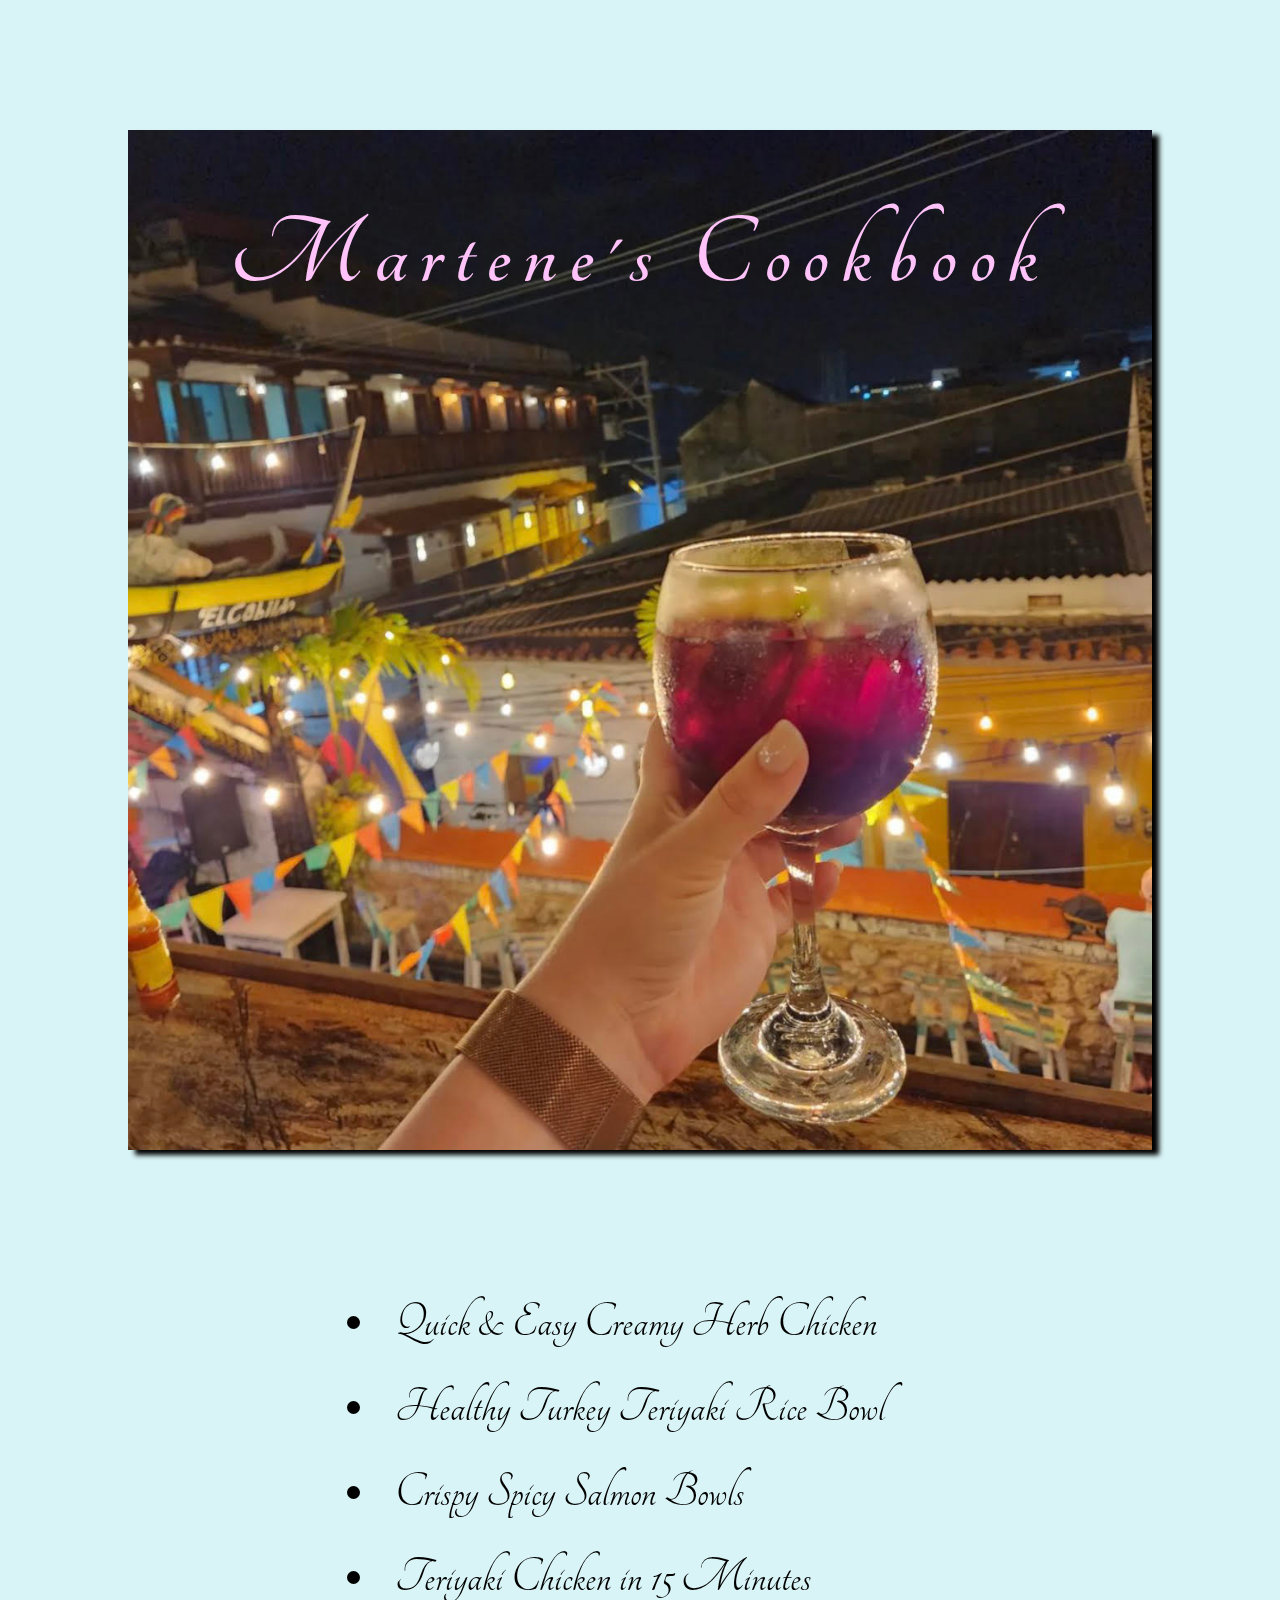
<file: index.html>
<!DOCTYPE html>
<html lang="en">
<head>
    <meta charset="UTF-8">
    <meta http-equiv="X-UA-Compatible" content="IE=edge">
    <meta name="viewport" content="width=device-width, initial-scale=1.0">
    <title>Document</title>
    <link rel="stylesheet" href="styles.css">
    <link rel="stylesheet" href="https://fonts.googleapis.com/css?family=Tangerine">
</head>
<body>
    
    <div id="main">

        
        <div id="cup-container">
            <h1>Martene's Cookbook</h1>
            <img id="cup-pic" src="./pictures/martene-cup.jpg" alt="picture of a nice drink">
        </div>
        
        <div id="recipes-list">
            <ul >
                <li><a href="./recipes/creamy-herb-chicken.html">Quick & Easy Creamy Herb Chicken</a></li>
                <li><a href="./recipes/turkey-teriyaki-rice-bowl.html">Healthy Turkey Teriyaki Rice Bowl</a></li>
                <li><a href="./recipes/crispy-spicy-salmon-bowls.html">Crispy Spicy Salmon Bowls</a></li>
                <li><a href="./recipes/teriyaki-chicken.html">Teriyaki Chicken in 15 Minutes</a></li>
            </ul>
        </div>
    </div>
</body>
</html>
</file>
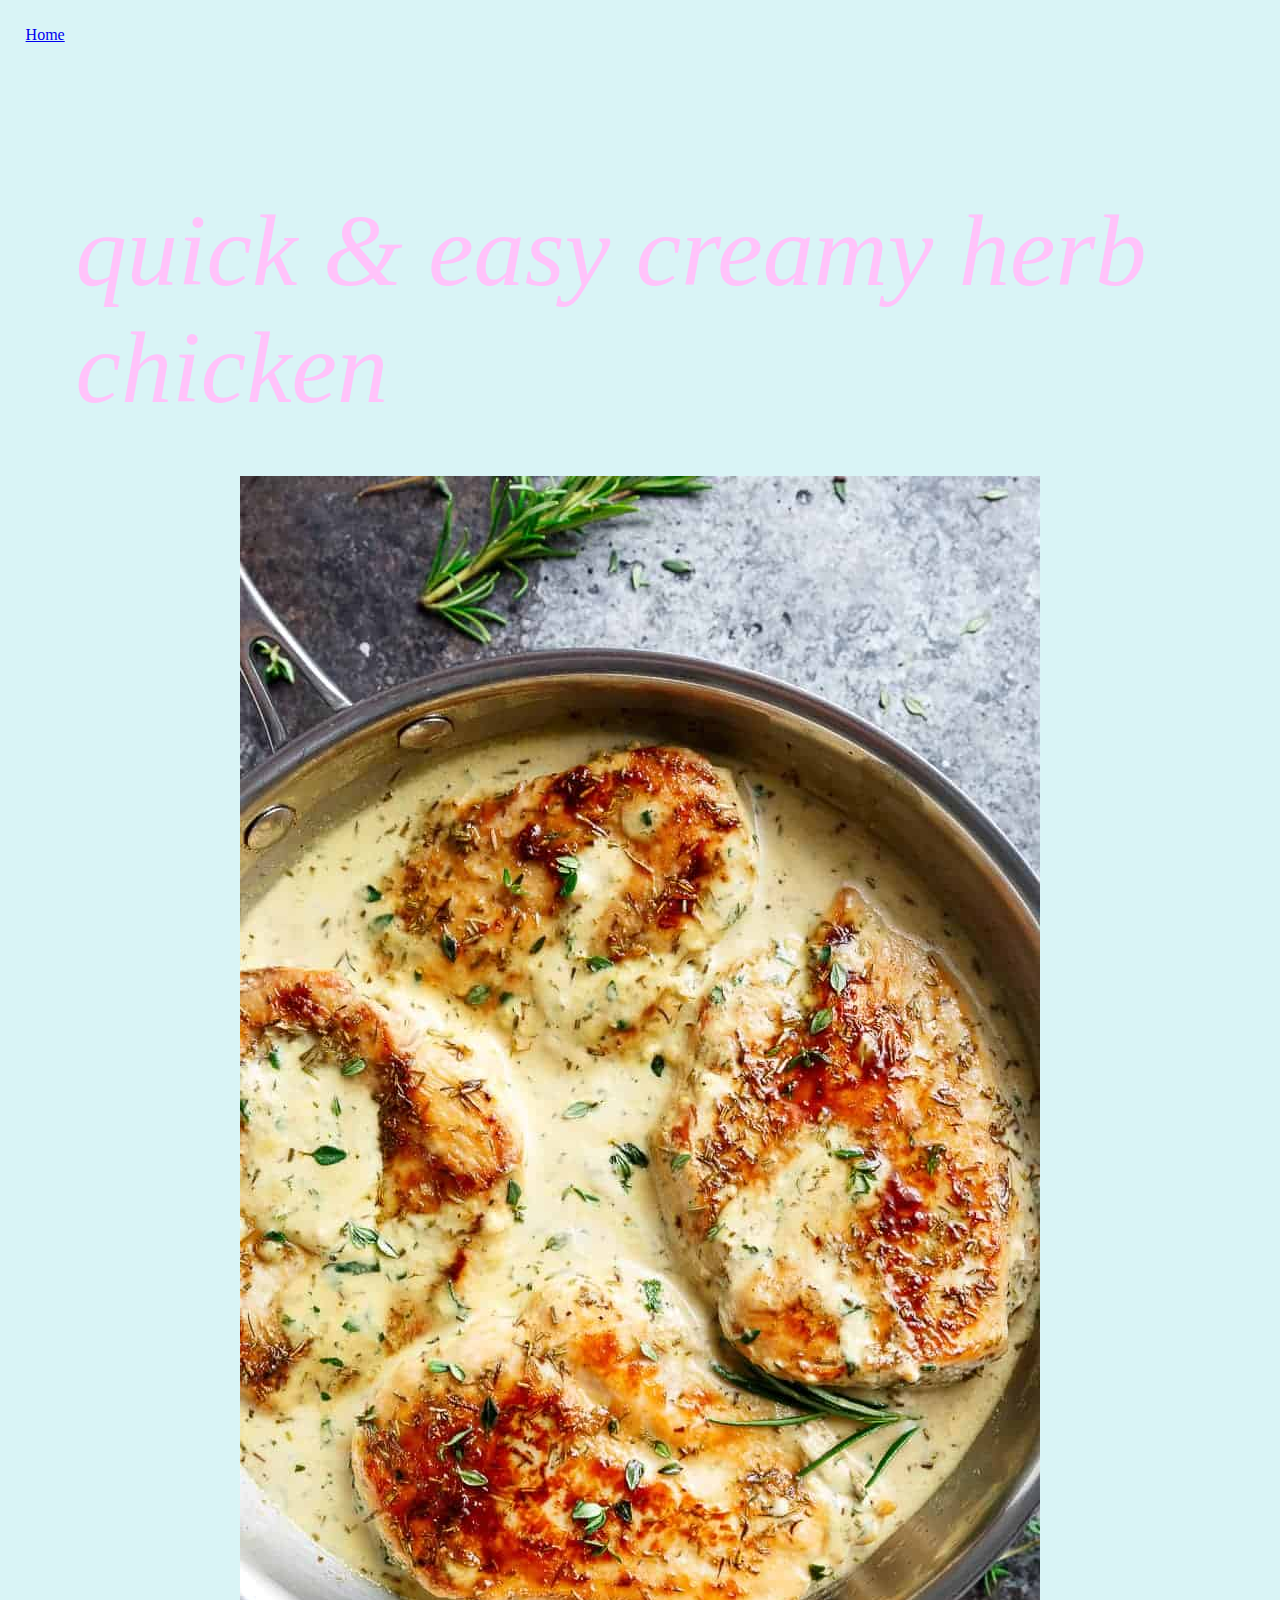
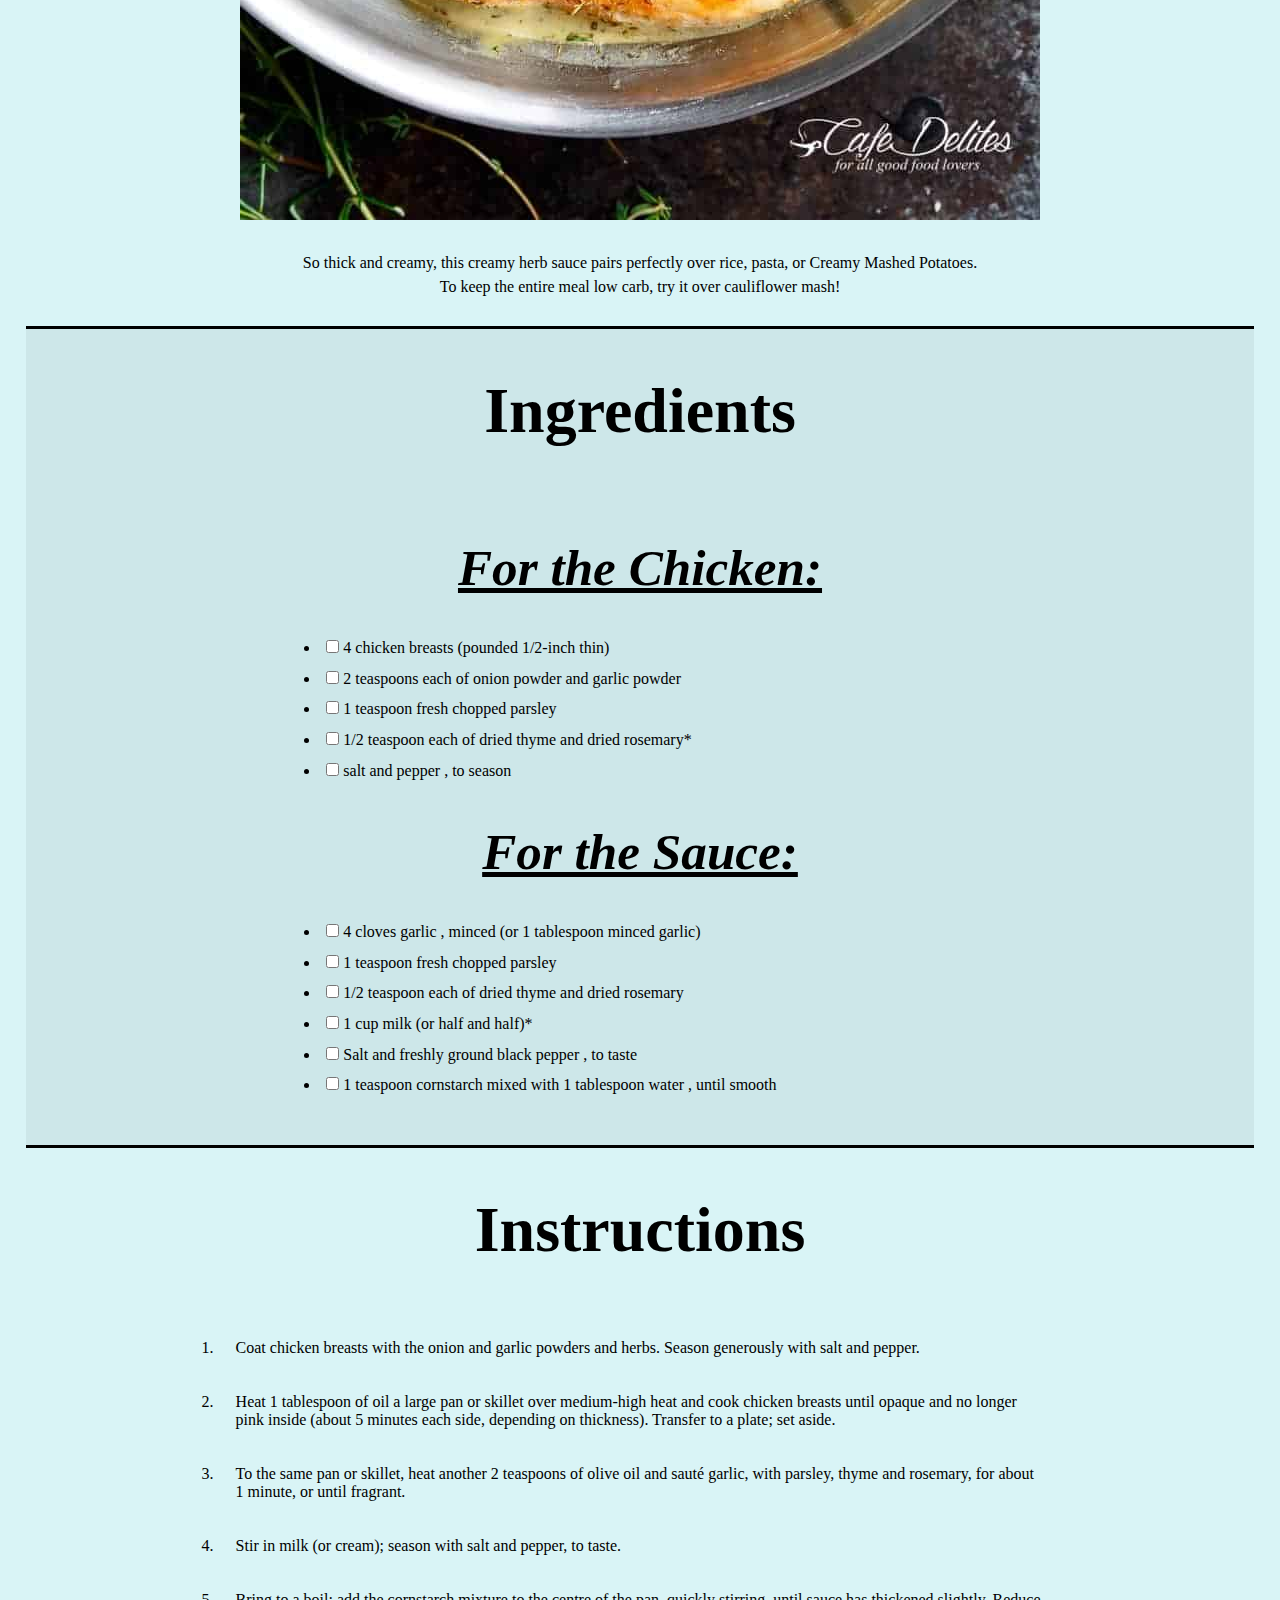
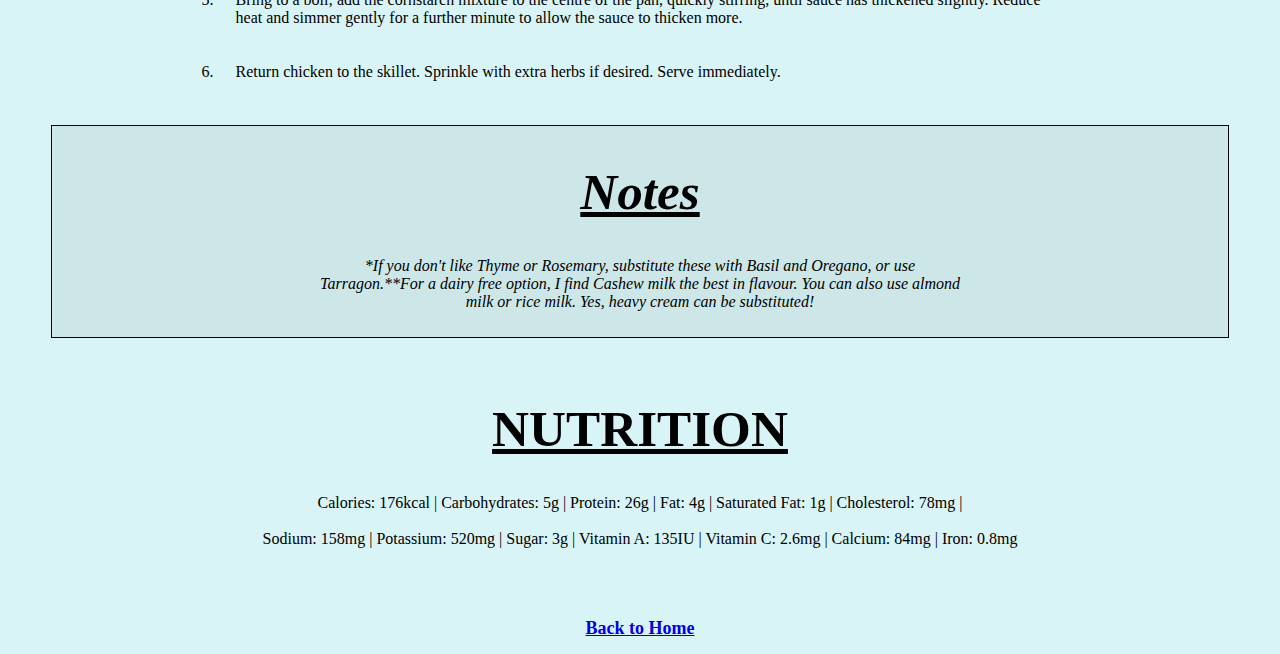
<file: recipes/creamy-herb-chicken.html>
<!DOCTYPE html>
<html lang="en">
<head>
    <meta charset="UTF-8">
    <meta http-equiv="X-UA-Compatible" content="IE=edge">
    <meta name="viewport" content="width=device-width, initial-scale=1.0">
    <title>Document</title>
    <link rel="stylesheet" href="./styles.css">
</head>
<body>
    <div id="main">
        <a href="../index.html">Home</a>
        <h1><em>quick & easy creamy herb chicken</em></h1>
        
        <div id="main-pic">
            <img id="main-img" src="../pictures/Creamy-Herb-Chicken.jpg" alt="herb-chicken">
        </div>

        <div id="description">
            <p>So thick and creamy, this creamy herb sauce pairs perfectly over rice, pasta, or Creamy Mashed Potatoes. <br/>To keep the entire meal low carb, try it over cauliflower mash!</p>
        </div>

        <div id="ingredients">
            <h3>Ingredients</h3>
            <h4><em>For the Chicken:</em></h4>
            <div id="list-box">
                <ul id="ingredients-list">
                <li><input type="checkbox"> 4 chicken breasts (pounded 1/2-inch thin)</li>
                <li><input type="checkbox"> 2 teaspoons each of onion powder and garlic powder</li>
                <li><input type="checkbox"> 1 teaspoon fresh chopped parsley</li>
                <li><input type="checkbox"> 1/2 teaspoon each of dried thyme and dried rosemary*</li>
                <li><input type="checkbox"> salt and pepper , to season</li>
                </ul>
            </div>
            
            <h4><em>For the Sauce:</em></h4>

            <div id="list-box">
                <ul>
                    <li><input type="checkbox"> 4 cloves garlic , minced (or 1 tablespoon minced garlic)</li>
                    <li><input type="checkbox"> 1 teaspoon fresh chopped parsley</li>
                    <li><input type="checkbox"> 1/2 teaspoon each of dried thyme and dried rosemary</li>
                    <li><input type="checkbox"> 1 cup milk (or half and half)*</li>
                    <li><input type="checkbox"> Salt and freshly ground black pepper , to taste</li>
                    <li><input type="checkbox"> 1 teaspoon cornstarch mixed with 1 tablespoon water , until smooth</li>
                </ul>
            </div>
            
        </div>

        <div id="instructions">
            <h3>Instructions</h3>
            <div id="instructions-list">
                <ol>
                    <li>Coat chicken breasts with the onion and garlic powders and herbs. Season generously with salt and pepper.</li>
                    <li>Heat 1 tablespoon of oil a large pan or skillet over medium-high heat and cook chicken breasts until opaque and no longer pink inside (about 5 minutes each side, depending on thickness). Transfer to a plate; set aside.</li>
                    <li>To the same pan or skillet, heat another 2 teaspoons of olive oil and sauté garlic, with parsley, thyme and rosemary, for about 1 minute, or until fragrant.</li>
                    <li>Stir in milk (or cream); season with salt and pepper, to taste.</li>
                    <li>Bring to a boil; add the cornstarch mixture to the centre of the pan, quickly stirring, until sauce has thickened slightly. Reduce heat and simmer gently for a further minute to allow the sauce to thicken more.</li>
                    <li>Return chicken to the skillet. Sprinkle with extra herbs if desired. Serve immediately.</li>
                </ol>
            </div>
        </div>

        <div id="notes">
            <h4><em>Notes</em></h4>
            <p><em>*If you don't like Thyme or Rosemary, substitute these with Basil and Oregano, or use Tarragon.**For a dairy free option, I find Cashew milk the best in flavour. You can also use almond milk or rice milk. Yes, heavy cream can be substituted!</em></p>
        </div>

        <div id="nutrition">
            <h4>NUTRITION</h4>
            <p>Calories: 176kcal | Carbohydrates: 5g | Protein: 26g | Fat: 4g | Saturated Fat: 1g | Cholesterol: 78mg | <br/><br/>Sodium: 158mg | Potassium: 520mg | Sugar: 3g | Vitamin A: 135IU | Vitamin C: 2.6mg | Calcium: 84mg | Iron: 0.8mg</p>
        </div>
        
        <a id="back-home" href="../index.html">Back to Home</a>

    </div>
    
</body>
</html>
</file>
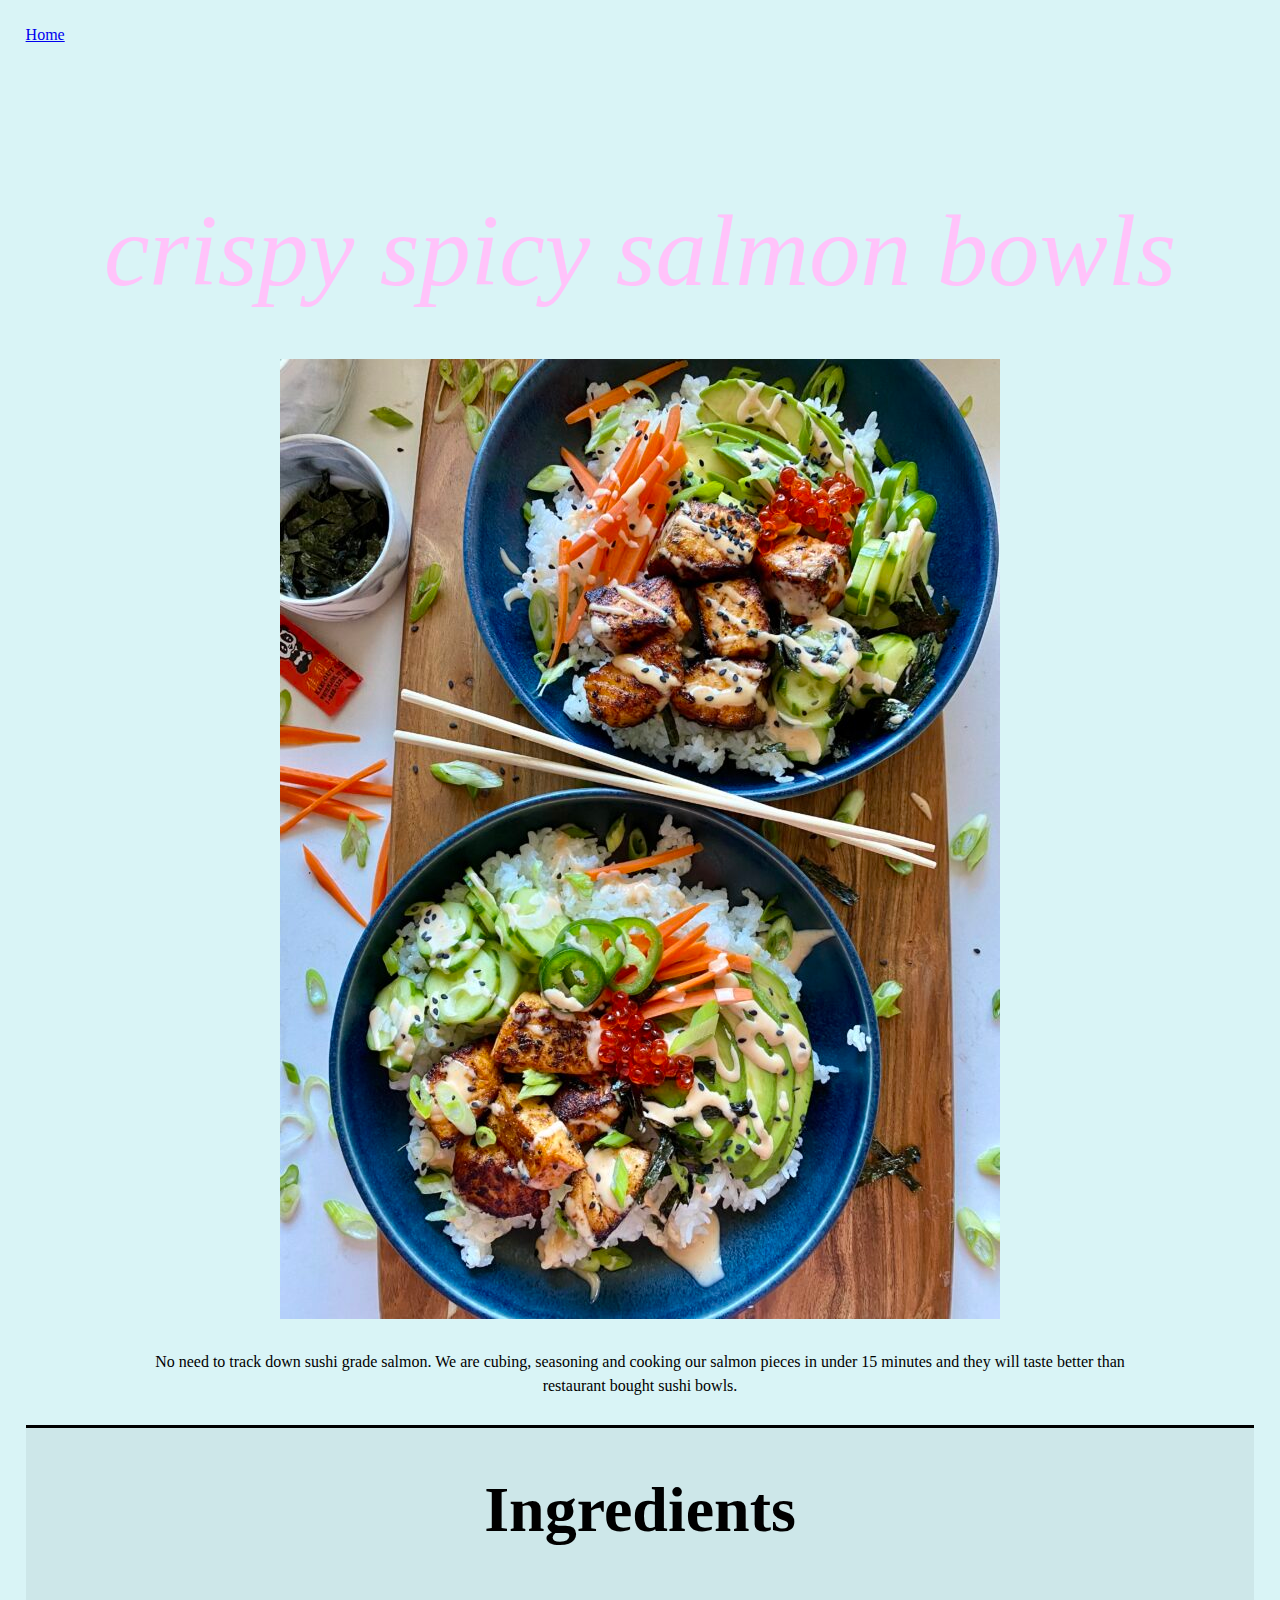
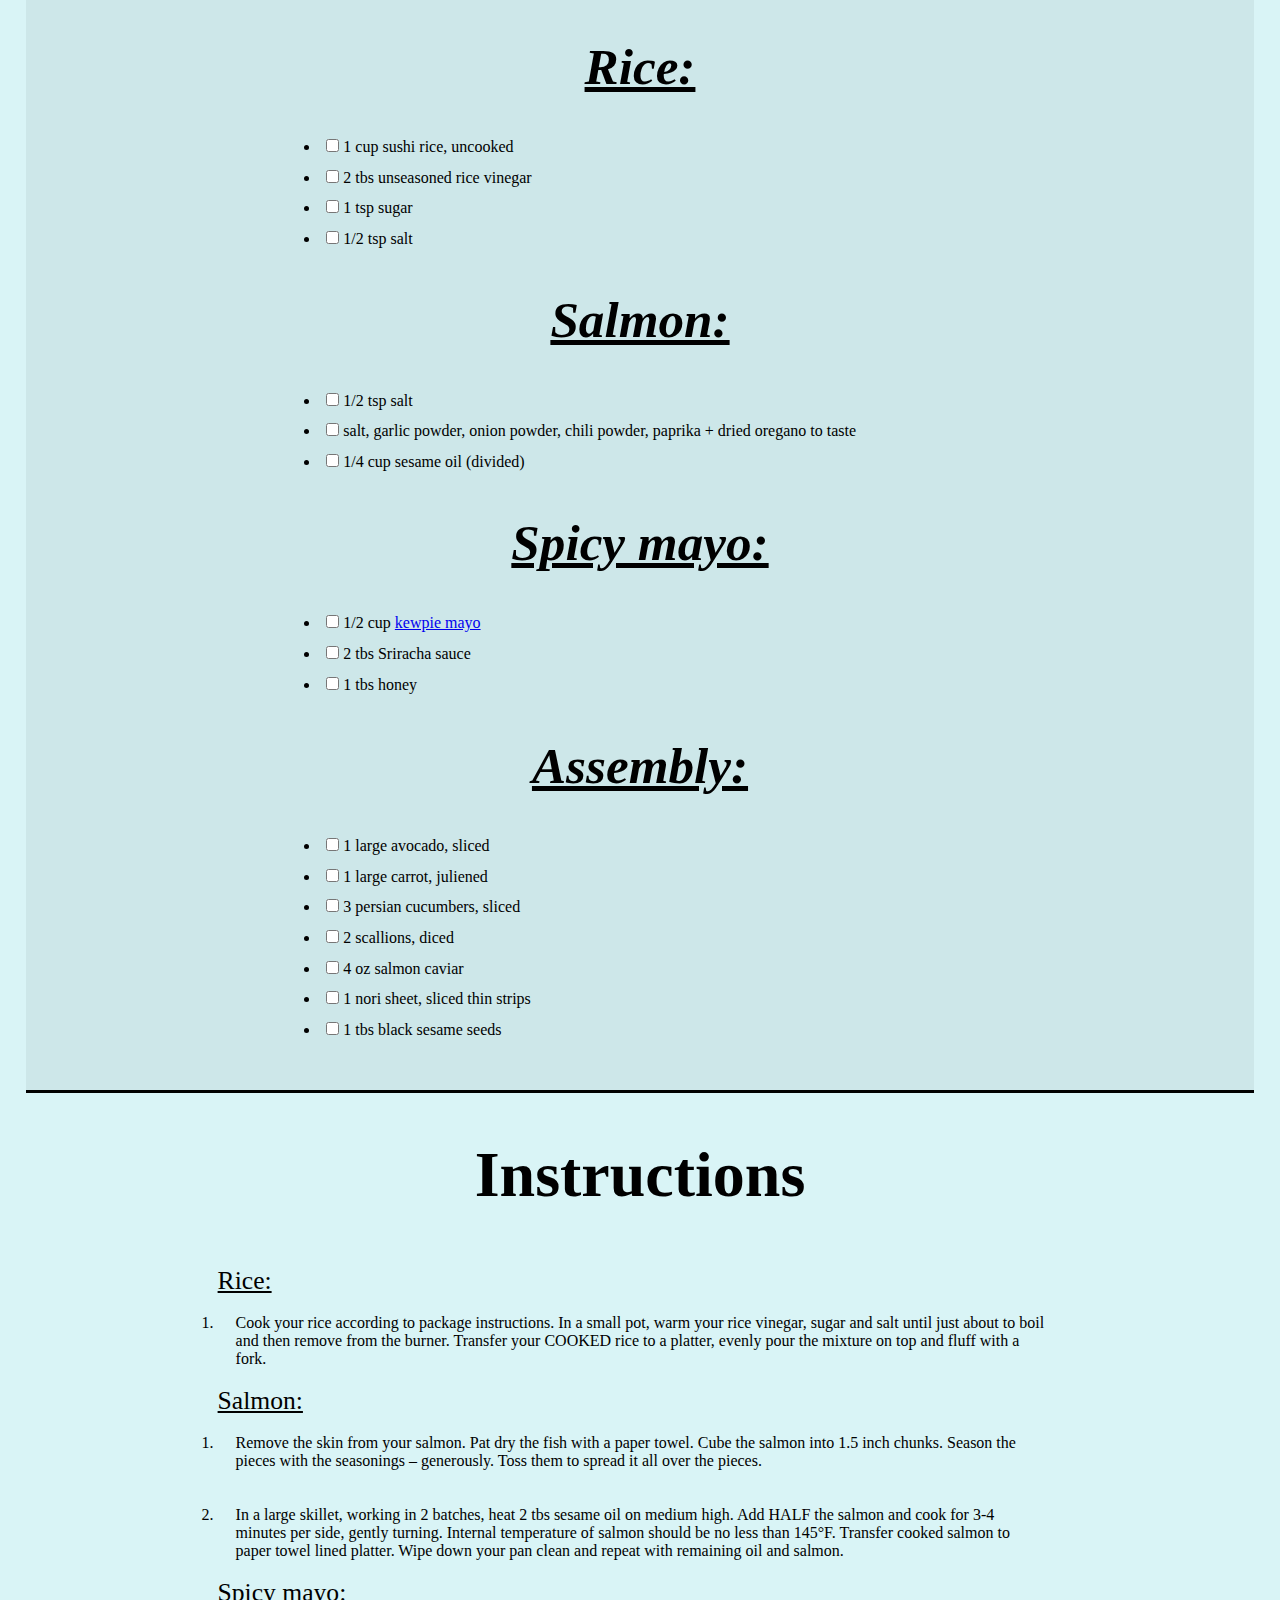
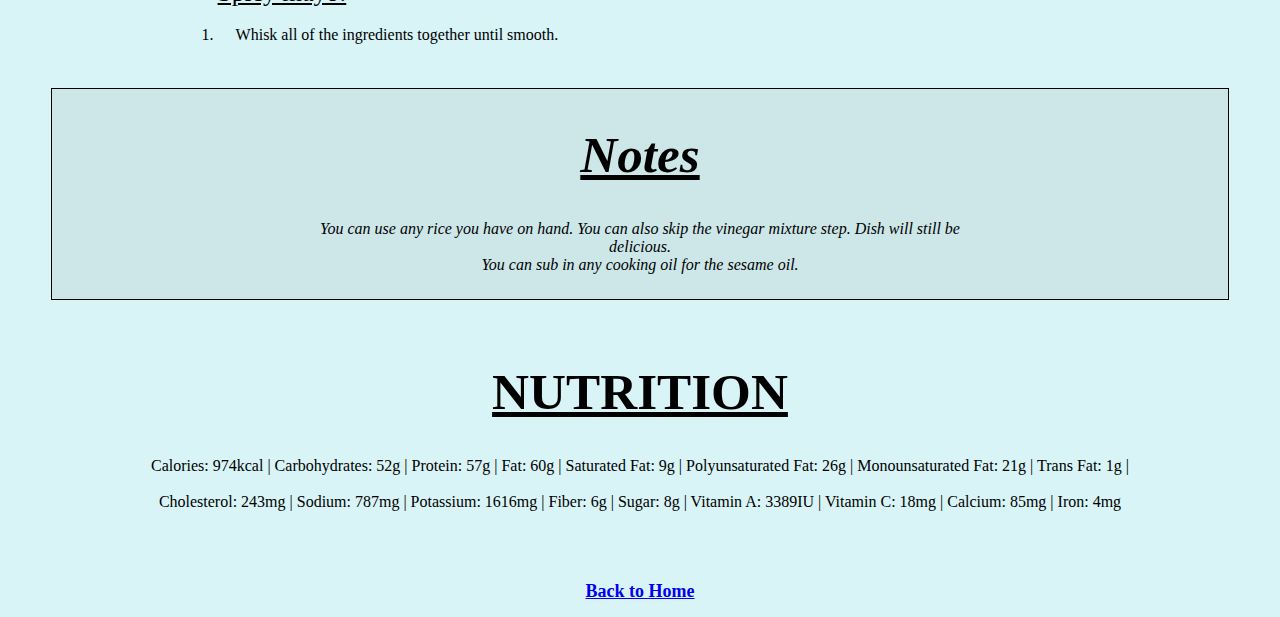
<file: recipes/crispy-spicy-salmon-bowls.html>
<!DOCTYPE html>
<html lang="en">
<head>
    <meta charset="UTF-8">
    <meta http-equiv="X-UA-Compatible" content="IE=edge">
    <meta name="viewport" content="width=device-width, initial-scale=1.0">
    <title>Document</title>
    <link rel="stylesheet" href="./styles.css">
</head>
<body>
    
    <div id="main">
        <a href="../index.html">Home</a>

        <h1><em>crispy spicy salmon bowls</em></h1>

        <div id="main-pic">
            <img id="main-img" src="../pictures/spicy-salmon-bowls.jpeg" alt="spicy salmon bowls">
        </div>

        <div id="description">
            <p>No need to track down sushi grade salmon. We are cubing, seasoning and cooking our salmon pieces in under 15 minutes and they will taste better than restaurant bought sushi bowls.<p>
        </div>


        <div id="ingredients">
            <h3>Ingredients</h3>
            <h4><em>Rice:</em></h4>
            <div id="list-box">
                <ul>
                    <li><input type="checkbox"> 1 cup sushi rice, uncooked</li>
                    <li><input type="checkbox"> 2 tbs unseasoned rice vinegar</li>
                    <li><input type="checkbox"> 1 tsp sugar</li>
                    <li><input type="checkbox"> 1/2 tsp salt</li>
                </ul>
            </div>
            
            <h4><em>Salmon:</em></h4>

            <div id="list-box">
                <ul>
                    <li><input type="checkbox"> 1/2 tsp salt</li>
                    <li><input type="checkbox"> salt, garlic powder, onion powder, chili powder, paprika + dried oregano to taste</li>
                    <li><input type="checkbox"> 1/4 cup sesame oil (divided)</li>
                </ul>
            </div>

            <h4><em>Spicy mayo:</em></h4>

            <div id="list-box">
                <ul>
                    <li><input type="checkbox"> 1/2 cup <a href="https://amzn.to/3mtHOjO">kewpie mayo</a></li>
                    <li><input type="checkbox"> 2 tbs Sriracha sauce</li>
                    <li><input type="checkbox"> 1 tbs honey</li>
                    
                </ul>
            </div>

            <h4><em>Assembly:</em></h4>

            <div id="list-box">
                <ul>
                    <li><input type="checkbox"> 1 large avocado, sliced</li>
                    <li><input type="checkbox"> 1 large carrot, juliened</li>
                    <li><input type="checkbox"> 3 persian cucumbers, sliced</li>
                    <li><input type="checkbox"> 2 scallions, diced</li>
                    <li><input type="checkbox"> 4 oz salmon caviar</li>
                    <li><input type="checkbox"> 1 nori sheet, sliced thin strips</li>
                    <li><input type="checkbox"> 1 tbs black sesame seeds</li>

                </ul>
            </div>
            
        </div>    
            
            
        <div id="instructions">
            <h3>Instructions</h3>
            <div id="instructions-list">
                <ol>
                    <p>Rice:</p>
                    <li>Cook your rice according to package instructions. In a small pot, warm your rice vinegar, sugar and salt until just about to boil and then remove from the burner. Transfer your COOKED rice to a platter, evenly pour the mixture on top and fluff with a fork.</li>
                </ol>
                <ol>
                    <p>Salmon:</p>
                    <li>Remove the skin from your salmon. Pat dry the fish with a paper towel. Cube the salmon into 1.5 inch chunks. Season the pieces with the seasonings – generously. Toss them to spread it all over the pieces.</li>
                    <li>In a large skillet, working in 2 batches, heat 2 tbs sesame oil on medium high. Add HALF the salmon and cook for 3-4 minutes per side, gently turning. Internal temperature of salmon should be no less than 145°F. Transfer cooked salmon to paper towel lined platter. Wipe down your pan clean and repeat with remaining oil and salmon.</li>      
                </ol>
                <ol>
                    <p>Spicy mayo:</p>
                    <li>Whisk all of the ingredients together until smooth.</li>
                </ol>


            </div>
        </div>

        <div id="notes">
            <h4><em>Notes</em></h4>
            <p><em>You can use any rice you have on hand. You can also skip the vinegar mixture step. Dish will still be delicious.<br/>You can sub in any cooking oil for the sesame oil.</em></p>
        </div>

        <div id="nutrition">
            <h4>NUTRITION</h4>
            <p>Calories: 974kcal | Carbohydrates: 52g | Protein: 57g | Fat: 60g | Saturated Fat: 9g | Polyunsaturated Fat: 26g | Monounsaturated Fat: 21g | Trans Fat: 1g | <br/><br/>Cholesterol: 243mg | Sodium: 787mg | Potassium: 1616mg | Fiber: 6g | Sugar: 8g | Vitamin A: 3389IU | Vitamin C: 18mg | Calcium: 85mg | Iron: 4mg</p>
        </div>

        

        <a id="back-home" href="../index.html">Back to Home</a>
    </div>

    
</body>
</html>
</file>
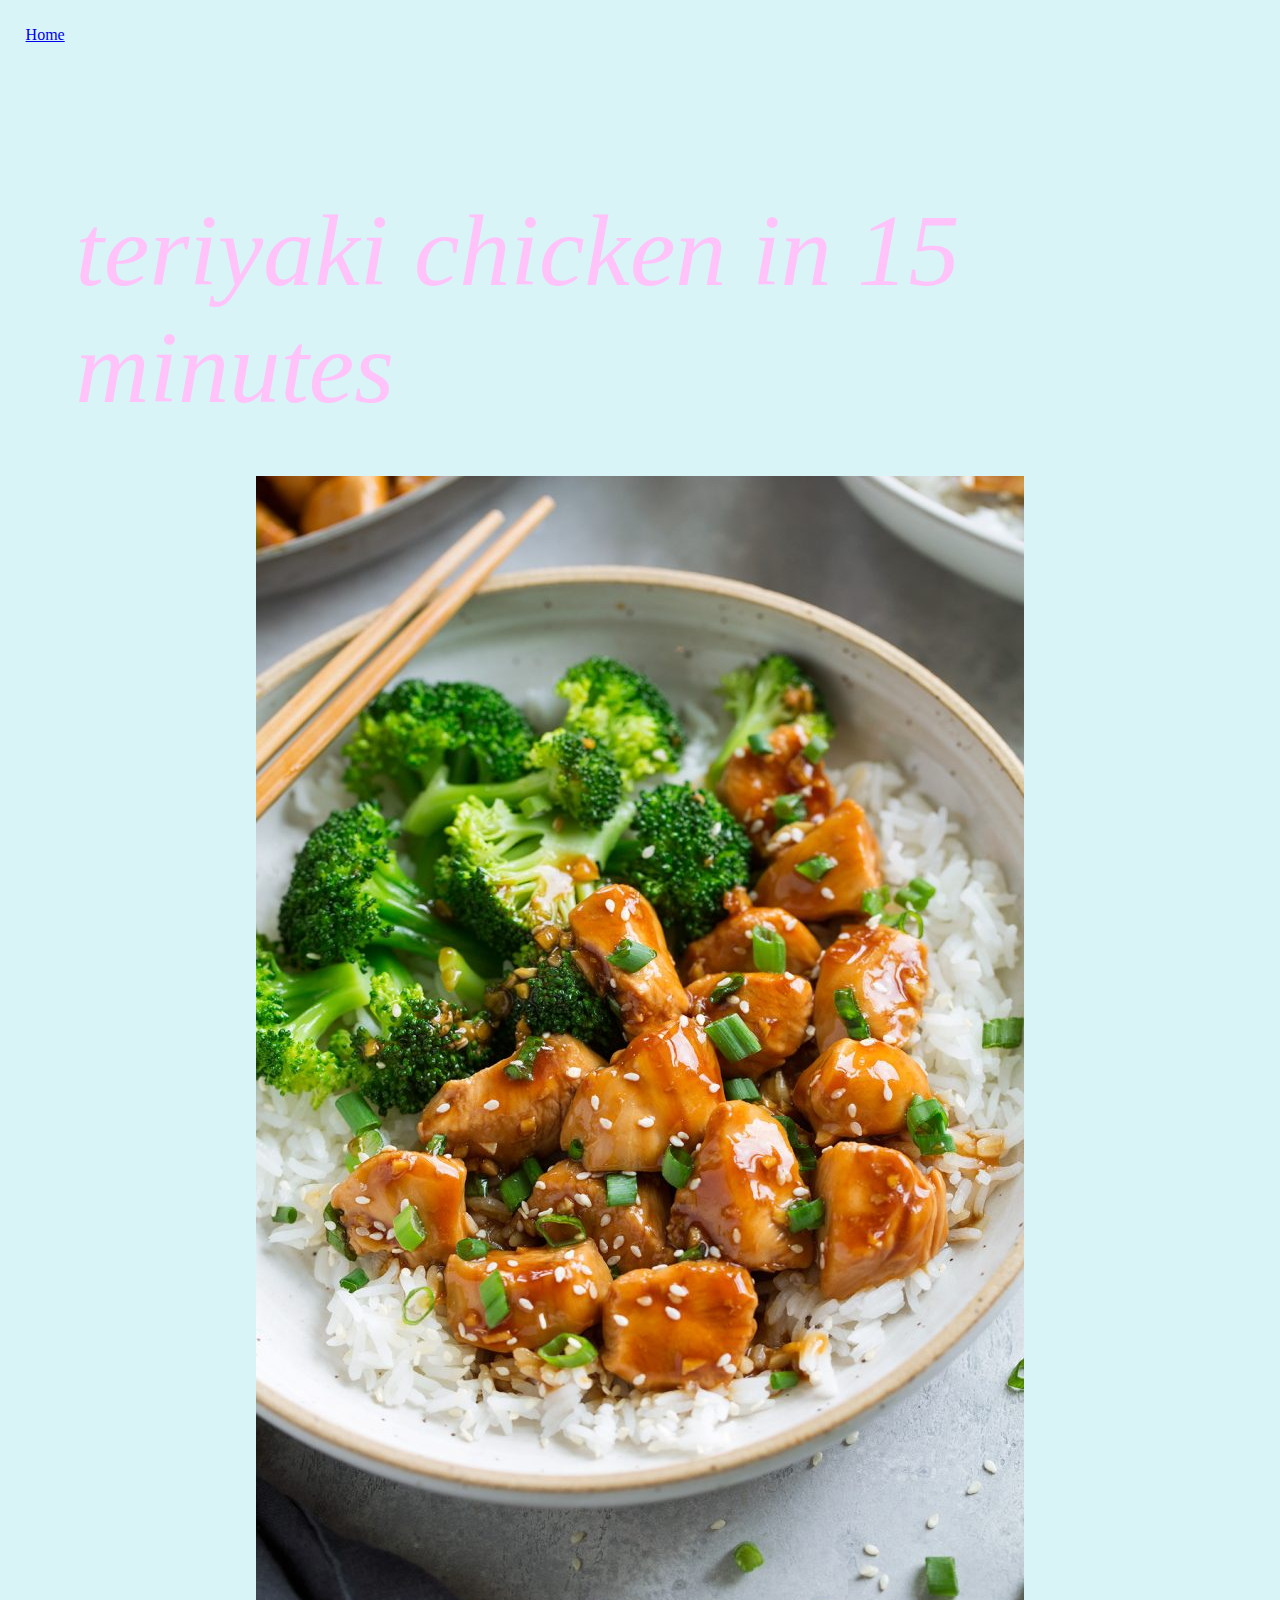
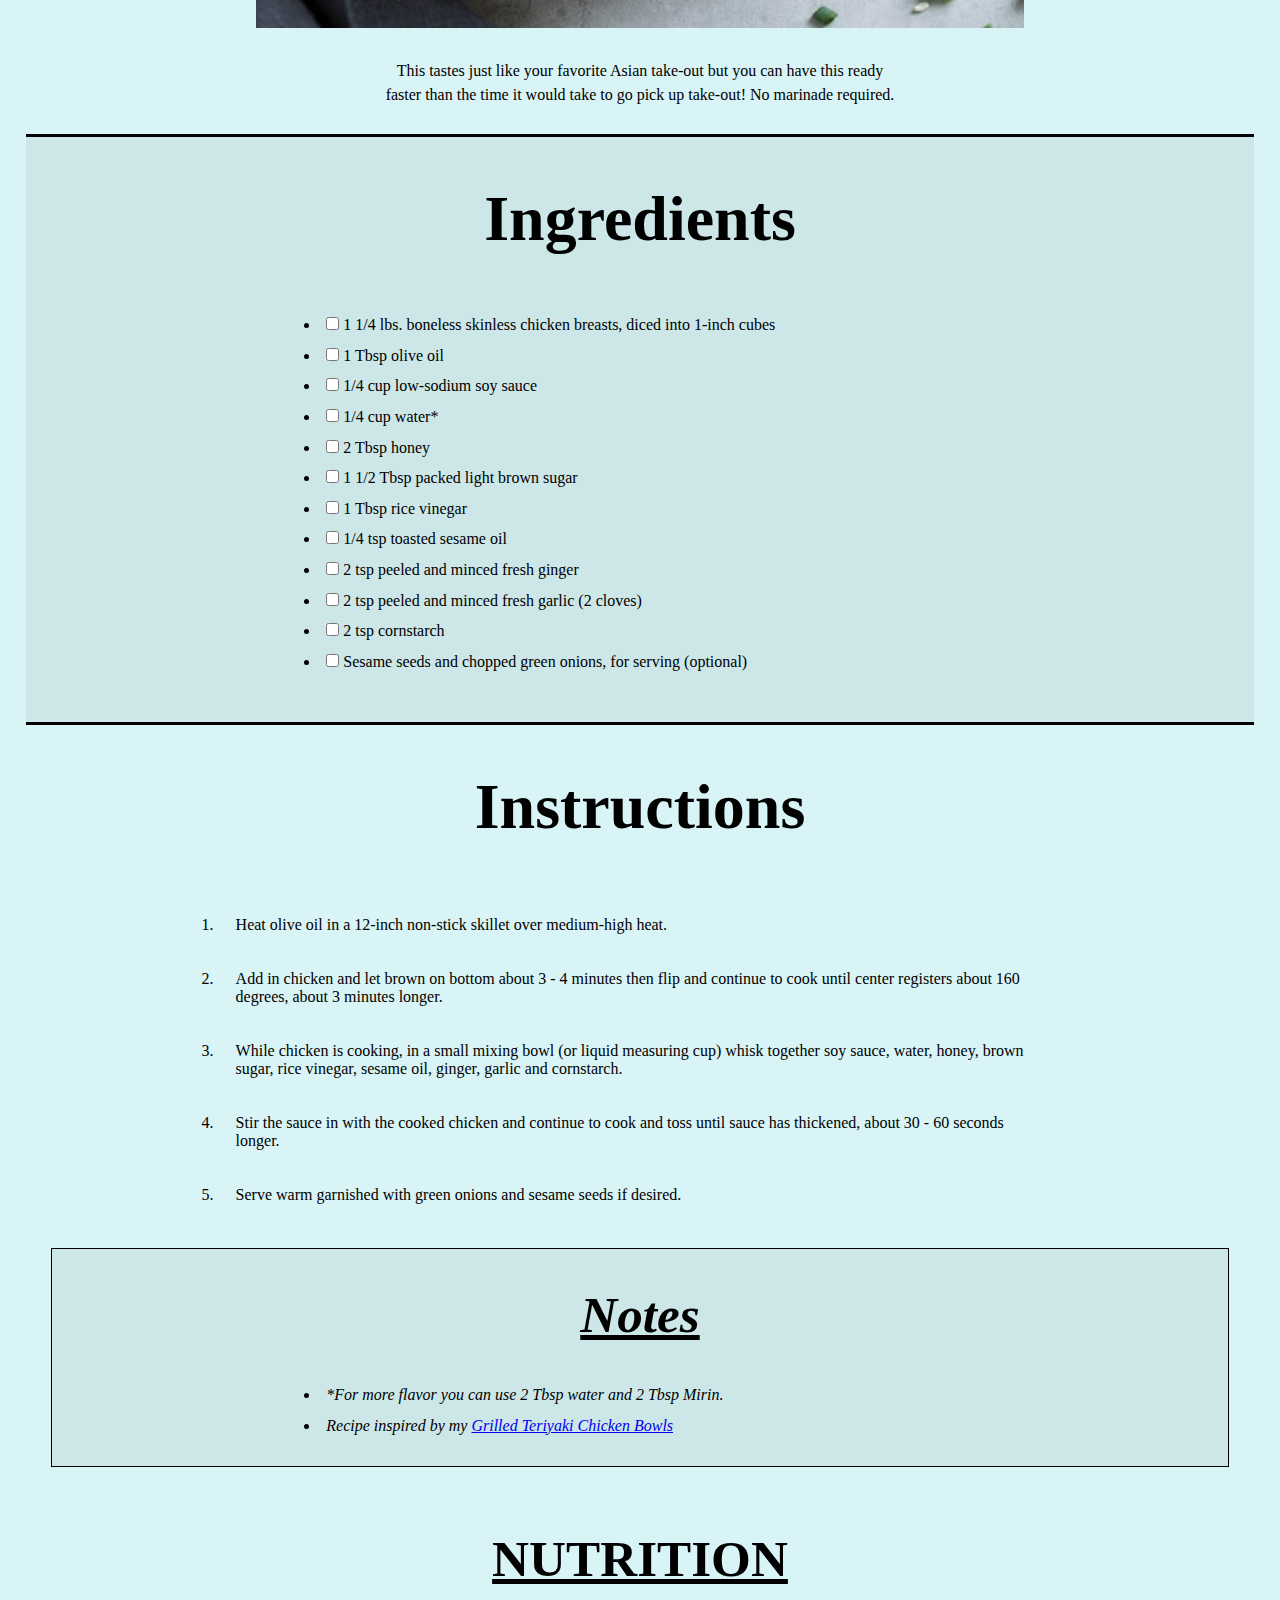
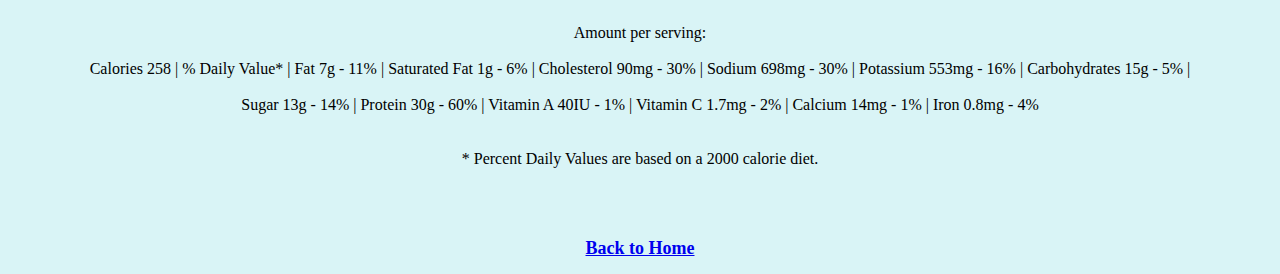
<file: recipes/teriyaki-chicken.html>
<!DOCTYPE html>
<html lang="en">
<head>
    <meta charset="UTF-8">
    <meta http-equiv="X-UA-Compatible" content="IE=edge">
    <meta name="viewport" content="width=device-width, initial-scale=1.0">
    <title>Document</title>
    <link rel="stylesheet" href="./styles.css">
</head>
<body>
    
    <div id="main">
        <a href="../index.html">Home</a>
        <h1><em>teriyaki chicken in 15 minutes</em></h1>

        <div id="main-pic">
            <img id="main-img" src="../pictures/teriyaki-chicken.jpg" alt="teriyaki chicken">
        </div>

        <div id="description">
            <p>This tastes just like your favorite Asian take-out but you can have this ready <br/>faster than the time it would take to go pick up take-out! No marinade required.</p>
        </div>

        <div id="ingredients">
            <h3>Ingredients</h3>
            <div id="list-box">
                <ul id="ingredients-list">
                    <li><input type="checkbox"> 1 1/4 lbs. boneless skinless chicken breasts, diced into 1-inch cubes</li>
                    <li><input type="checkbox"> 1 Tbsp olive oil</li>
                    <li><input type="checkbox"> 1/4 cup low-sodium soy sauce</li>
                    <li><input type="checkbox"> 1/4 cup water*</li>
                    <li><input type="checkbox"> 2 Tbsp honey</li>
                    <li><input type="checkbox"> 1 1/2 Tbsp packed light brown sugar</li>
                    <li><input type="checkbox"> 1 Tbsp rice vinegar</li>
                    <li><input type="checkbox"> 1/4 tsp toasted sesame oil</li>
                    <li><input type="checkbox"> 2 tsp peeled and minced fresh ginger</li>
                    <li><input type="checkbox"> 2 tsp peeled and minced fresh garlic (2 cloves)</li>
                    <li><input type="checkbox"> 2 tsp cornstarch</li>
                    <li><input type="checkbox"> Sesame seeds and chopped green onions, for serving (optional)</li>

                </ul>
            </div>
            
        </div>

        <div id="instructions">
            <h3>Instructions</h3>
            <div id="instructions-list">
                <ol>
                    <li>Heat olive oil in a 12-inch non-stick skillet over medium-high heat.</li>
                    <li>Add in chicken and let brown on bottom about 3 - 4 minutes then flip and continue to cook until center registers about 160 degrees, about 3 minutes longer.</li>
                    <li>While chicken is cooking, in a small mixing bowl (or liquid measuring cup) whisk together soy sauce, water, honey, brown sugar, rice vinegar, sesame oil, ginger, garlic and cornstarch.</li>
                    <li>Stir the sauce in with the cooked chicken and continue to cook and toss until sauce has thickened, about 30 - 60 seconds longer.</li>
                    <li>Serve warm garnished with green onions and sesame seeds if desired.</li>
                </ol>
            </div>
        </div>

        <div id="notes">
            <h4><em>Notes</em></h4>
            <ul>
                <li><em>*For more flavor you can use 2 Tbsp water and 2 Tbsp Mirin.</em></li>
                <li><em>Recipe inspired by my <a href="https://www.cookingclassy.com/teriyaki-grilled-chicken-and-veggie-rice-bowls/">Grilled Teriyaki Chicken Bowls</a></em></li>
            </ul>
        </div>


        <div id="nutrition">
            <h4>NUTRITION</h4>
            <p>Amount per serving:<br/><br/></p>    
            <p>Calories 258 | % Daily Value* | Fat 7g - 11% | Saturated Fat 1g - 6% | Cholesterol 90mg - 30% | Sodium 698mg - 30% | Potassium 553mg - 16% | Carbohydrates 15g - 5% | <br/><br/>Sugar 13g - 14% | Protein 30g - 60% | Vitamin A 40IU - 1% | Vitamin C 1.7mg - 2% | Calcium 14mg - 1% | Iron 0.8mg - 4% 
            <p><br/><br/>* Percent Daily Values are based on a 2000 calorie diet. </p> 
        </p><div></div>
        <a id="back-home" href="../index.html">Back to Home</a>
    </div>

    
</body>
</html>
</file>
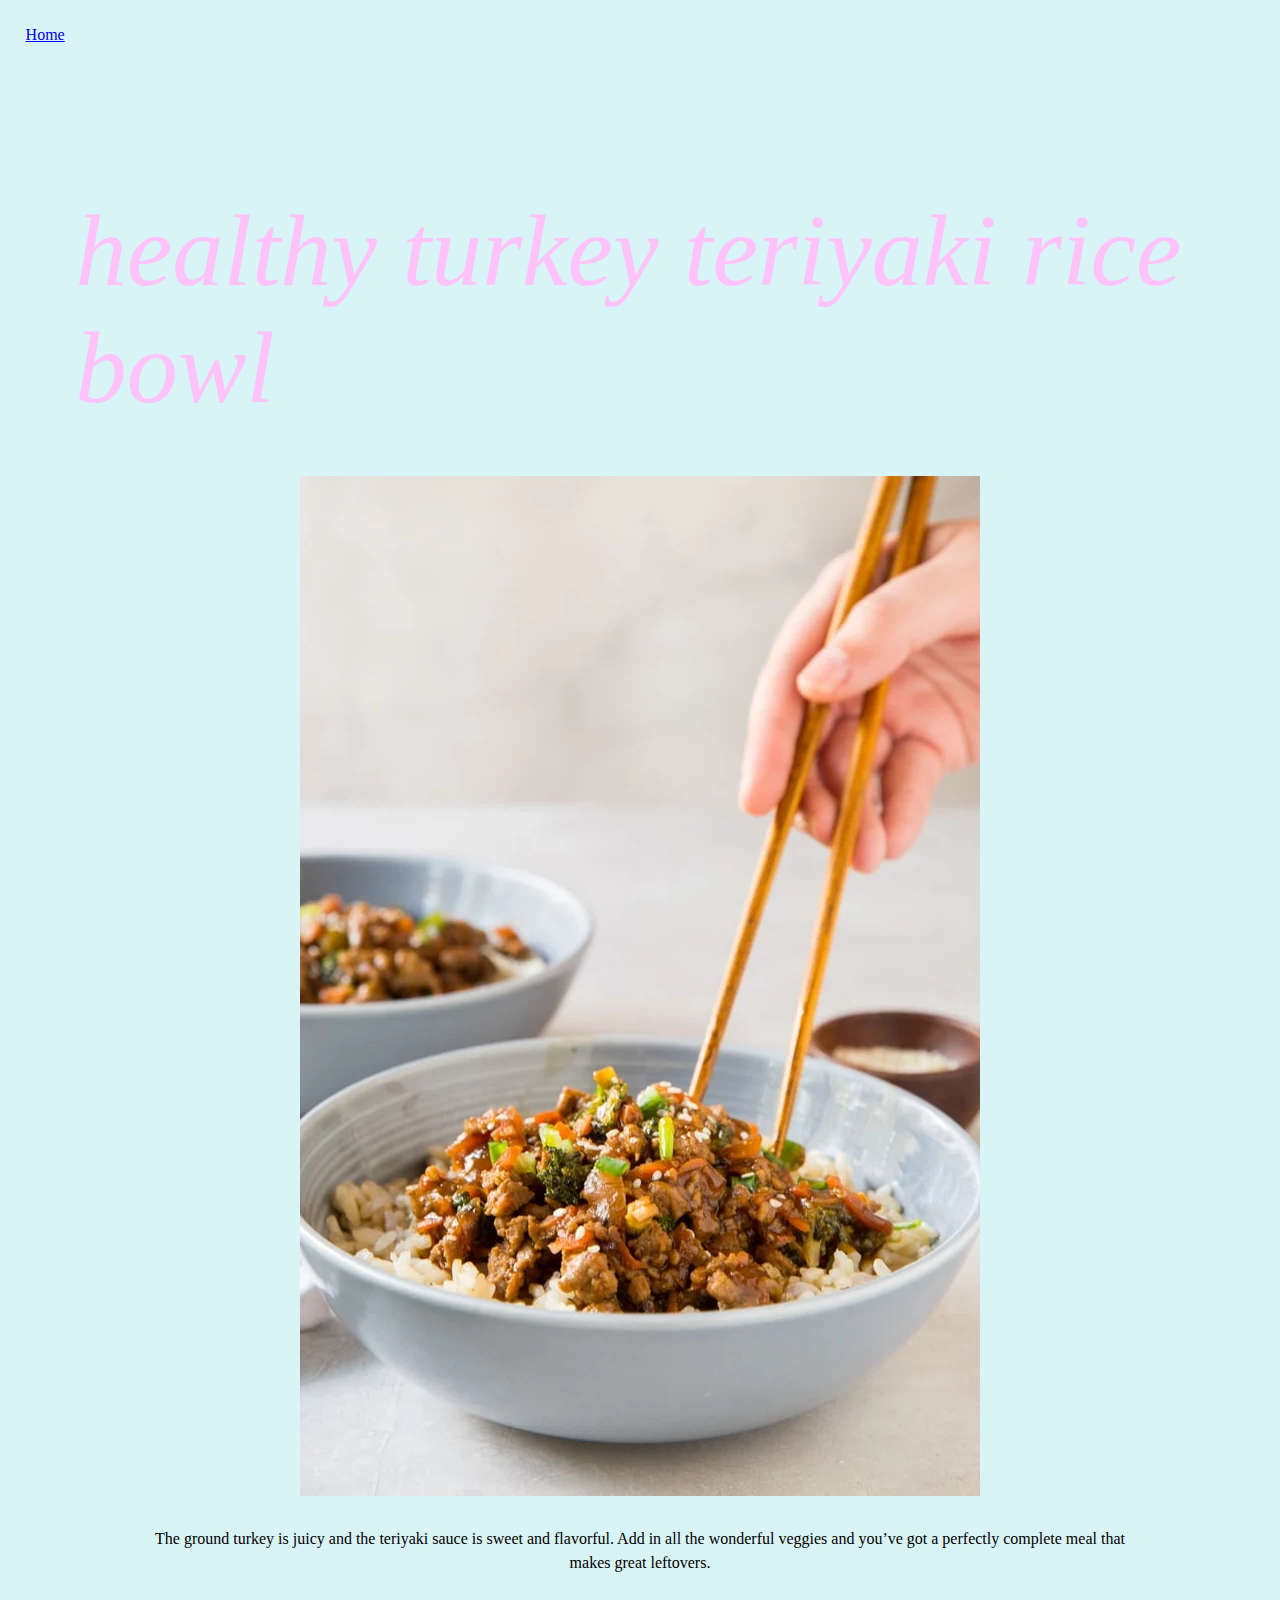
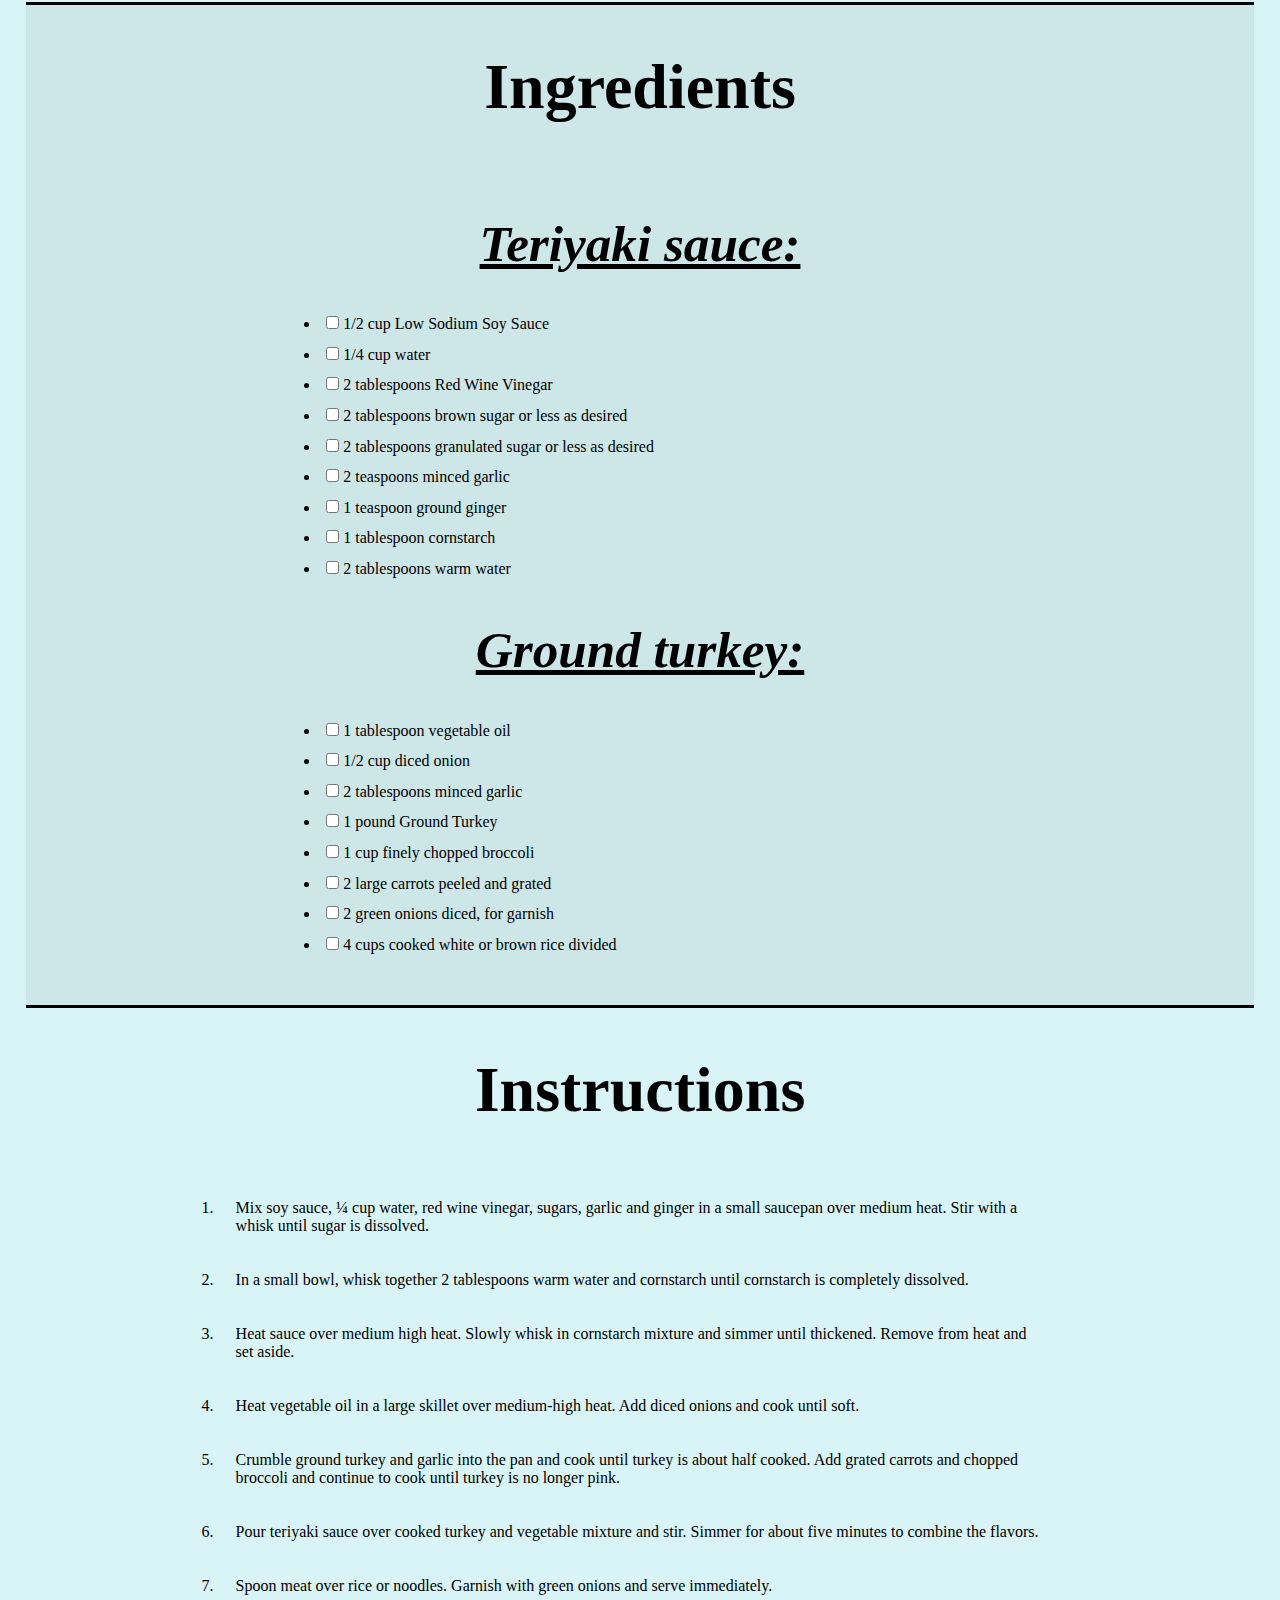
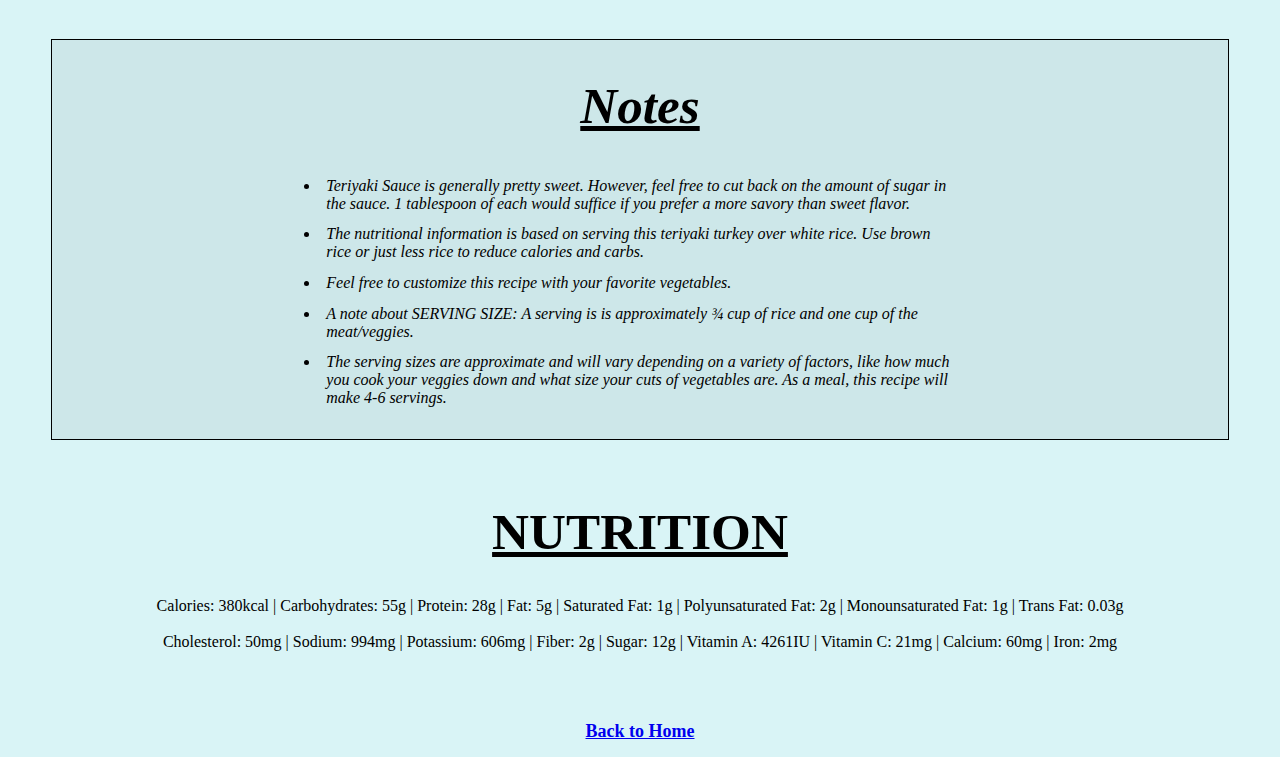
<file: recipes/turkey-teriyaki-rice-bowl.html>
<!DOCTYPE html>
<html lang="en">
<head>
    <meta charset="UTF-8">
    <meta http-equiv="X-UA-Compatible" content="IE=edge">
    <meta name="viewport" content="width=device-width, initial-scale=1.0">
    <title>Document</title>
    <link rel="stylesheet" href="./styles.css">
</head>
<body>
    <div id="main">
        <a href="../index.html">Home</a>
        <h1><em>healthy turkey teriyaki rice bowl</em></h1>

        <div id="main-pic">
            <img id="main-img" src="../pictures/Teriyaki-Turkey-Rice-Bowls.webp" alt="turkey bowls">
        </div>

        <div id="description">
            <p>The ground turkey is juicy and the teriyaki sauce is sweet and flavorful. Add in all the wonderful veggies and you’ve got a perfectly complete meal that makes great leftovers.<p>
        </div>

        <div id="ingredients">
            <h3>Ingredients</h3>
            <h4><em>Teriyaki sauce:</em></h4>
            <div id="list-box">
                <ul id="ingredients-list">
                    <li><input type="checkbox"> 1/2 cup Low Sodium Soy Sauce</li>
                    <li><input type="checkbox"> 1/4 cup water</li>
                    <li><input type="checkbox"> 2 tablespoons Red Wine Vinegar</li>
                    <li><input type="checkbox"> 2 tablespoons brown sugar or less as desired</li>
                    <li><input type="checkbox"> 2 tablespoons granulated sugar or less as desired</li>
                    <li><input type="checkbox"> 2 teaspoons minced garlic</li>
                    <li><input type="checkbox"> 1 teaspoon ground ginger</li>
                    <li><input type="checkbox"> 1 tablespoon cornstarch</li>
                    <li><input type="checkbox"> 2 tablespoons warm water</li>

                </ul>
            </div>
            
            <h4><em>Ground turkey:</em></h4>

            <div id="list-box">
                <ul>
                    <li><input type="checkbox"> 1 tablespoon vegetable oil</li>
                    <li><input type="checkbox"> 1/2 cup diced onion</li>
                    <li><input type="checkbox"> 2 tablespoons minced garlic</li>
                    <li><input type="checkbox"> 1 pound Ground Turkey</li>
                    <li><input type="checkbox"> 1 cup finely chopped broccoli</li>   
                    <li><input type="checkbox"> 2 large carrots peeled and grated</li>
                    <li><input type="checkbox"> 2 green onions diced, for garnish</li>
                    <li><input type="checkbox"> 4 cups cooked white or brown rice divided</li>

                </ul>
            </div>

        </div>    
            
        <div id="instructions">
            <h3>Instructions</h3>
            <div id="instructions-list">
                <ol>
                    <li>Mix soy sauce, ¼ cup water, red wine vinegar, sugars, garlic and ginger in a small saucepan over medium heat. Stir with a whisk until sugar is dissolved.</li>
                    <li>In a small bowl, whisk together 2 tablespoons warm water and cornstarch until cornstarch is completely dissolved.</li>
                    <li>Heat sauce over medium high heat. Slowly whisk in cornstarch mixture and simmer until thickened. Remove from heat and set aside.</li>
                    <li>Heat vegetable oil in a large skillet over medium-high heat. Add diced onions and cook until soft.</li>
                    <li>Crumble ground turkey and garlic into the pan and cook until turkey is about half cooked. Add grated carrots and chopped broccoli and continue to cook until turkey is no longer pink.</li>
                    <li>Pour teriyaki sauce over cooked turkey and vegetable mixture and stir. Simmer for about five minutes to combine the flavors.</li>
                    <li>Spoon meat over rice or noodles. Garnish with green onions and serve immediately.</li>

                </ol>
            </div>
        </div>

        <div id="notes">
            <h4><em>Notes</em></h4>
            <ul>
                <li><em>Teriyaki Sauce is generally pretty sweet. However, feel free to cut back on the amount of sugar in the sauce. 1 tablespoon of each would suffice if you prefer a more savory than sweet flavor. </em></li>
                <li><em>The nutritional information is based on serving this teriyaki turkey over white rice. Use brown rice or just less rice to reduce calories and carbs.</em></li>
                <li><em>Feel free to customize this recipe with your favorite vegetables.</em></li>
                <li><em>A note about SERVING SIZE: A serving is is approximately ¾ cup of rice and one cup of the meat/veggies.</em></li>
                <li><em>The serving sizes are approximate and will vary depending on a variety of factors, like how much you cook your veggies down and what size your cuts of vegetables are. As a meal, this recipe will make 4-6 servings.</em></li>

            </ul>    
        </div>

        <div id="nutrition">
            <h4>NUTRITION</h4>
            <p>Calories: 380kcal |
                Carbohydrates: 55g |
                Protein: 28g |
                Fat: 5g |
                Saturated Fat: 1g |
                Polyunsaturated Fat: 2g |
                Monounsaturated Fat: 1g |
                Trans Fat: 0.03g 
                <br/><br/>Cholesterol: 50mg |
                Sodium: 994mg |
                Potassium: 606mg |
                Fiber: 2g |
                Sugar: 12g |
                Vitamin A: 4261IU |
                Vitamin C: 21mg |
                Calcium: 60mg |
                Iron: 2mg</p>
        </div>
            
        

        <a id="back-home" href="../index.html">Back to Home</a>

    </div>


</body>
</html>
</file>
<file: styles.css>
* {
    margin: 0;
    padding: 0;
    box-sizing: border-box;
}

body, html {
    height: 100%;
    width: 100vw;
    background-color: rgb(217, 244, 246);
    font-family: 'Tangerine';
}

#main {
    display: grid;
    grid-template-rows: repeat(auto-fill, 100vw);
}

#cup-container {
    display: flex;
    justify-content: center;
    align-items: center;
    
}

h1 {
    z-index: 1;
    margin-top: -60%;
    font-size: 8vw;
    letter-spacing: 1vw;
    color: rgb(255, 195, 250);
    padding: 50px;

}

#cup-pic {
    position: absolute;
    margin: auto;
    width: 80vw;
    height: auto;
    box-shadow: 7px 5px 5px 0px black;
}

#recipes-list {
    display: flex;
    justify-content: center;
    font-size: 4vw;
    margin-bottom: 6vh;
}

li {
    padding: 15px;
    border: 1px black;
}

li:hover {
    transform: scale(1.05);
}


a:link {
    text-decoration: none;
    color: black;
    
}
a:hover {
    color: red;
}

a:visited {
    text-decoration: none;
}
</file>
<file: recipes/styles.css>
* {
    margin: 0;
    padding: 0;
    box-sizing: border-box;
}

body, html {
    height: 100%;
    width: 100vw;
    background-color: rgb(217, 244, 246);
}

#main {
    display: flex;
    flex-direction: column;
    height: 100vh;
    width: auto;
    padding: 2vw;
}

h1 {
    align-self: center;
    margin-top: 8%;
    font-size: 8vw;
    font-weight: 500;
    color: rgb(255, 195, 250);
    padding: 50px;
}

#main-pic {
    align-self: center;
}

#main-img {
    
    max-width: 80vw;
    height: auto;
}


#description {

    align-self: center;
    text-align: center;
    width: 80vw;
    padding: 3vh;
    line-height: 150%;      
    

    
}

h3 {
    text-align: center;
    padding: 5vh;
    padding-bottom: 6vh;
    font-size: 5vw;
}

h4 {
    text-align: center;
    font-size: 4vw;
    text-decoration: underline;
    padding: 4vh;
}

ul {
    width: 50vw;
    margin: auto;
}

ol {
    width: 66vw;
    margin: auto;
}

li {
    padding: 0.7vh;
}

ol li{
    padding: 2vh;
}

ol p {
    font-size: 2vw;
    text-decoration: underline;
}

#ingredients {
    border-top: 3px black solid;
    border-bottom: 3px black solid;
    padding-bottom: 5vh;
    background-color: rgba(0, 0, 0, 0.05);
}

#notes {
    display: flex;
    flex-direction: column;
    align-items: center;
    border: 1px black solid;
    margin: 2vw;
    padding-bottom: 2vw;
    background-color: rgba(0, 0, 0, 0.05);
}

#notes p {
    width: 50vw;
    text-align: center;
}

#nutrition {
    display: flex;
    flex-direction: column;
    align-items: center;
    
}

#nutrition p {
    text-align: center;
}


#back-home {
    margin-top: auto;
    align-self: center;
    padding: 70px 0px 15px 0px;
    
    font-size: large;
    font-weight: bold;
}
</file>
